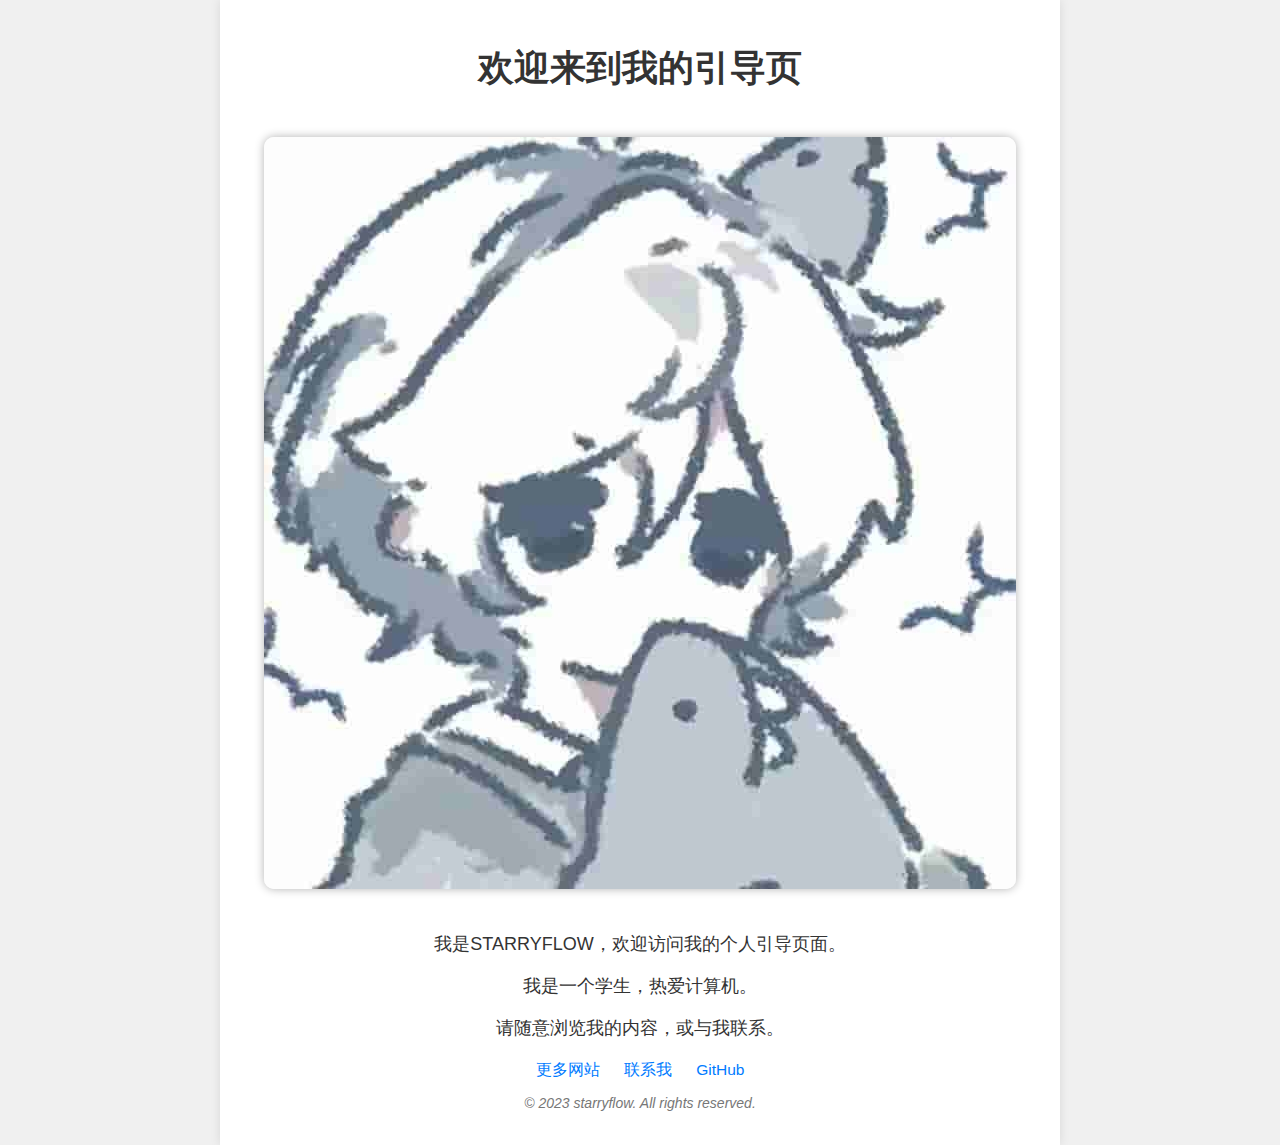
<file: index.html>
<!DOCTYPE html>
<html lang="zh">
<head>
    <meta charset="UTF-8">
    <meta name="viewport" content="width=device-width, initial-scale=1.0">
    <meta name="description" content="thatstarryflow - 我的主页">
    <meta name="keywords" content="starryflow, thatstarryflow, 星流"> 
    <link href="index.css" rel="stylesheet" />
    <title>个人引导页</title>
<body>
    <div class="container">
        <header>
            <h1>欢迎来到我的引导页</h1>
        </header>
    <main>
        <!--使用图床-->
        <img src="i.jpg" alt="头像">
        <p>我是STARRYFLOW，欢迎访问我的个人引导页面。</p>
        <p>我是一个学生，热爱计算机。</p>
        <p>请随意浏览我的内容，或与我联系。</p>
    </main>
       
        <div class="more">
            <a href="moreSite.html">更多网站</a>
            <a href="mailto:starryflow@outlook.com">联系我</a>
            <a href="https://github.com/thatstarryflow" target="_blank">GitHub</a>
        </div>
        <footer>
            <p>&copy; 2023 starryflow. All rights reserved.</p>
        </footer>
    </div>
</body>
    <script src="index.js"></script>
</html>
</file>
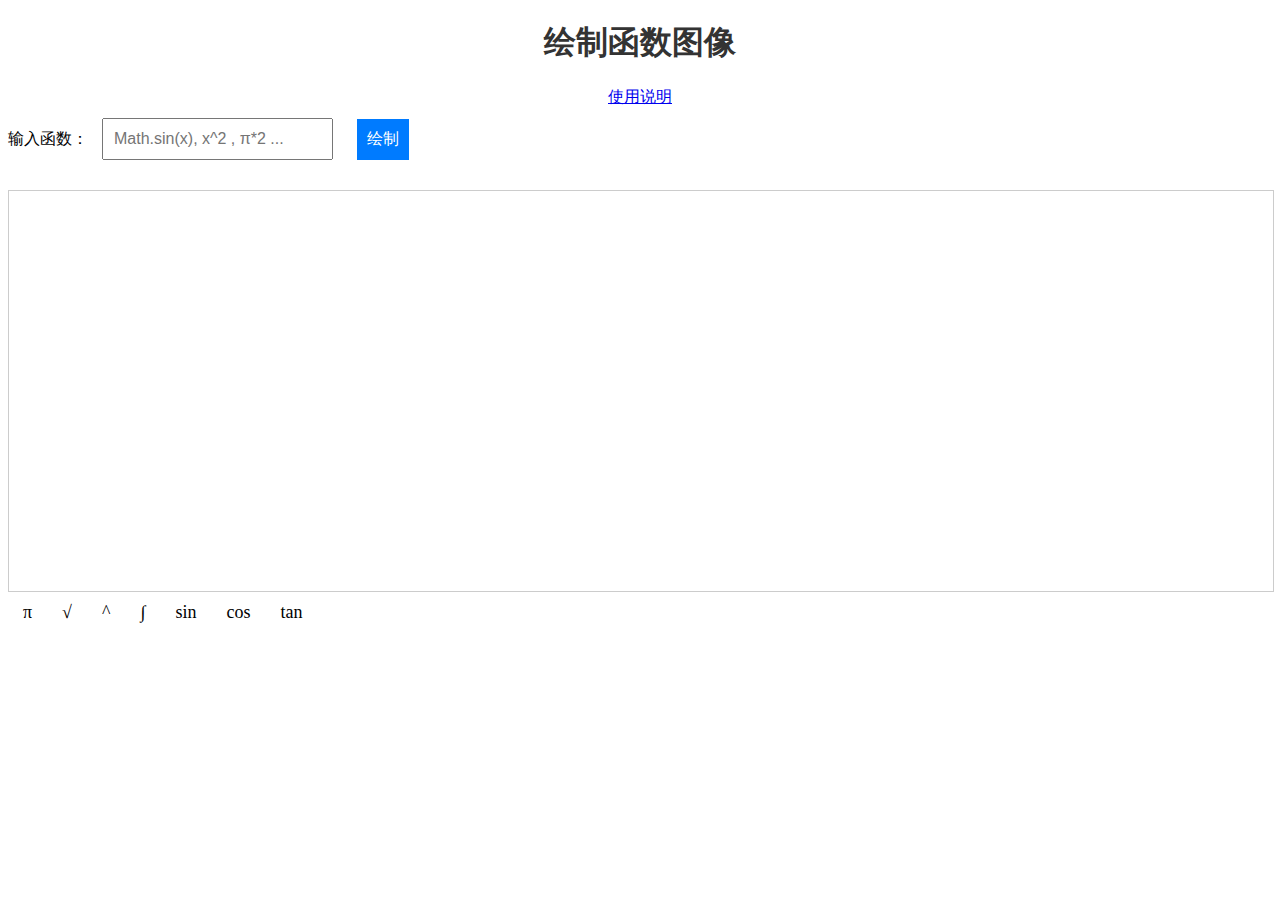
<file: math/index.html>
<!DOCTYPE html>
<html lang="zh">
<head>
    <meta charset="UTF-8">
    <meta name="viewport" content="width=device-width, initial-scale=1.0">
    <script src="https://cdn.plot.ly/plotly-latest.min.js"></script>
    <link href="index.css" rel="stylesheet" />
    <title>绘制函数图像</title>
</head>
<body>
    <h1>绘制函数图像</h1>

    <!-- 说明书页面入口 -->
    <div style="text-align: center;">
        <a href="instructions.html" target="_blank">使用说明</a>
    </div>

    <div>
        <label for="function-input">输入函数：</label>
        <input type="text" id="function-input" placeholder="Math.sin(x), x^2 , π*2 ..." />
        <button onclick="plotFunction()">绘制</button>
    </div>
    <div id="plot-container"></div>

    <!-- 符号面板 -->
    <div id="symbol-panel">
        <span class="symbol-button" onclick="insertSymbol('π')">π</span>
        <span class="symbol-button" onclick="insertSymbol('Math.sqrt()')">√</span>
        <span class="symbol-button" onclick="insertSymbol('^')">^</span>
        <span class="symbol-button" onclick="insertSymbol('∫')">∫</span>
        <span class="symbol-button" onclick="insertSymbol('Math.sin()')">sin</span>
        <span class="symbol-button" onclick="insertSymbol('Math.cos()')">cos</span>
        <span class="symbol-button" onclick="insertSymbol('Math.tan()')">tan</span>
           
        <!-- 添加其他常用符号按钮 -->
    </div>
</body>
    <script src="index.js"></script>
</html>
</file>
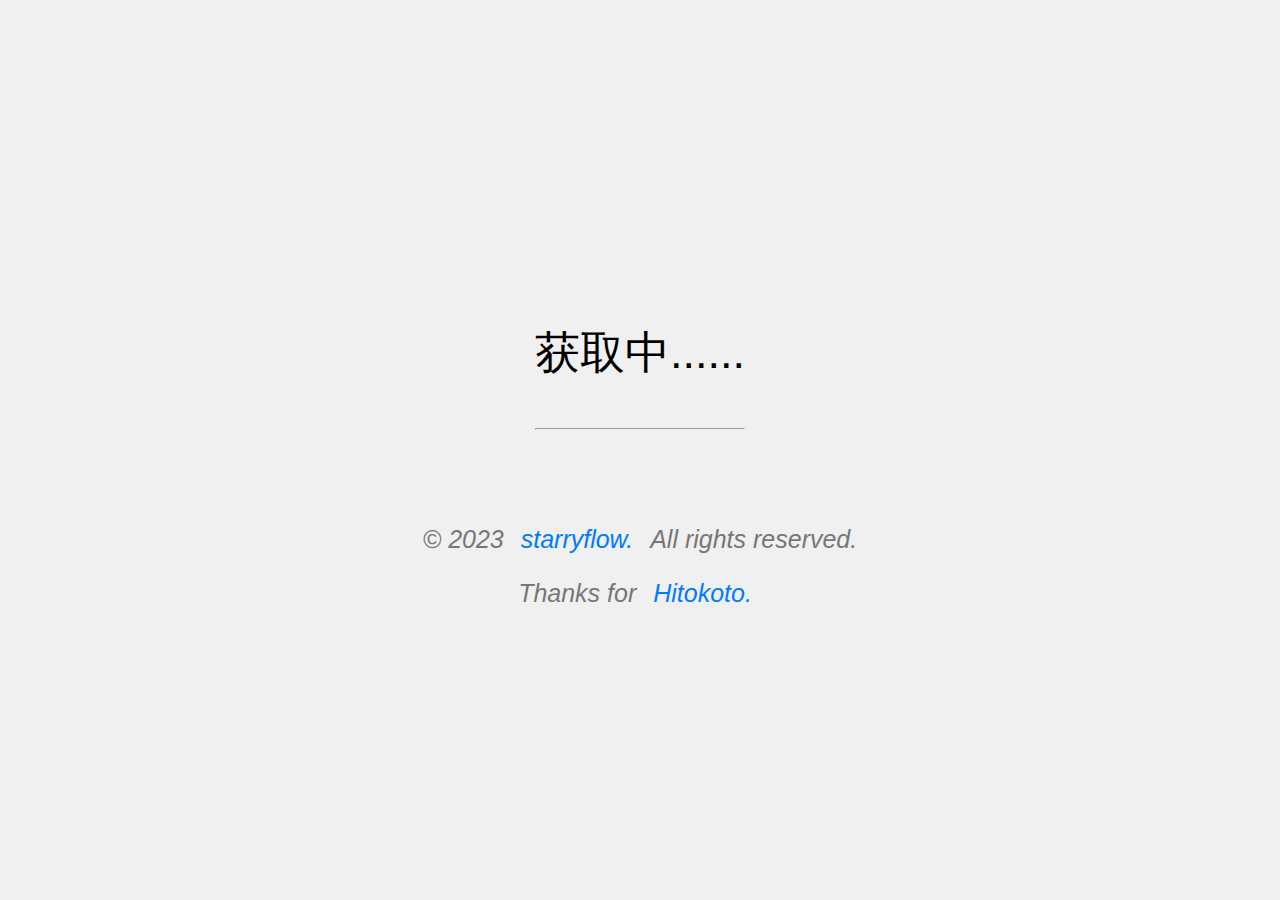
<file: yan/index.html>
<!DOCTYPE html>
<html>
<head>
   <title>一言</title>
    <meta name="description" content="thatstarryflow - 一言">
    <meta name="keywords" content="starryflow, thatstarryflow, 星流, 一言, hitokoto">
   <style>
   body {
            background-color:#f0f0f0;
            display: flex;
            flex-direction: column;
            justify-content: center;
            align-items: center;
            height: 100vh;
            margin: 0;
            font-family: Arial, sans-serif;
        }
        a {
        text-decoration: none;
        color: #007bff;
        margin: 0 10px;
       }
        footer{
        text-align:center;
        font-size: 25px;
        font-style: italic;
        color: #777; /* 更浅的文本颜色 */
      }
        /**hr{
        border:1px solid grey;
        }**/
        .content {
            padding:40px;
            text-align: center;
            font-size: 45px; /* 调整字体大小 */
        }
        .source {
            font-size: 30px; /* 出处和作者字体略小 */
        }
        #back-button {
            display: block;
            width: 60px;
            margin: 20px auto;
            padding: 10px 20px;
            background-color: #007bff;
            color: #fff;
            text-align: center;
            text-decoration: none;
            border-radius: 5px;
           
        }
   </style>
</head>
<body>
    <div class="content">
        <p id="hitokoto_text">获取中......</p>         
          <div class="source">
            <hr \>
            <p id="from_text"></p>
            <p id="test"></p>
        </div>
    </div>
   <!-- <a id="back-button" onclick="getButton()">获取 -></a>-->
    <footer>
            <p>&copy; 2023<a href="//www.oops.cyou"> starryflow. </a>All rights reserved.</p>
            <p>Thanks for <a href ="//hitokoto.cn">Hitokoto.</p>
        </footer>
</body>
    <script src="index.js"></script>
</html>
</file>
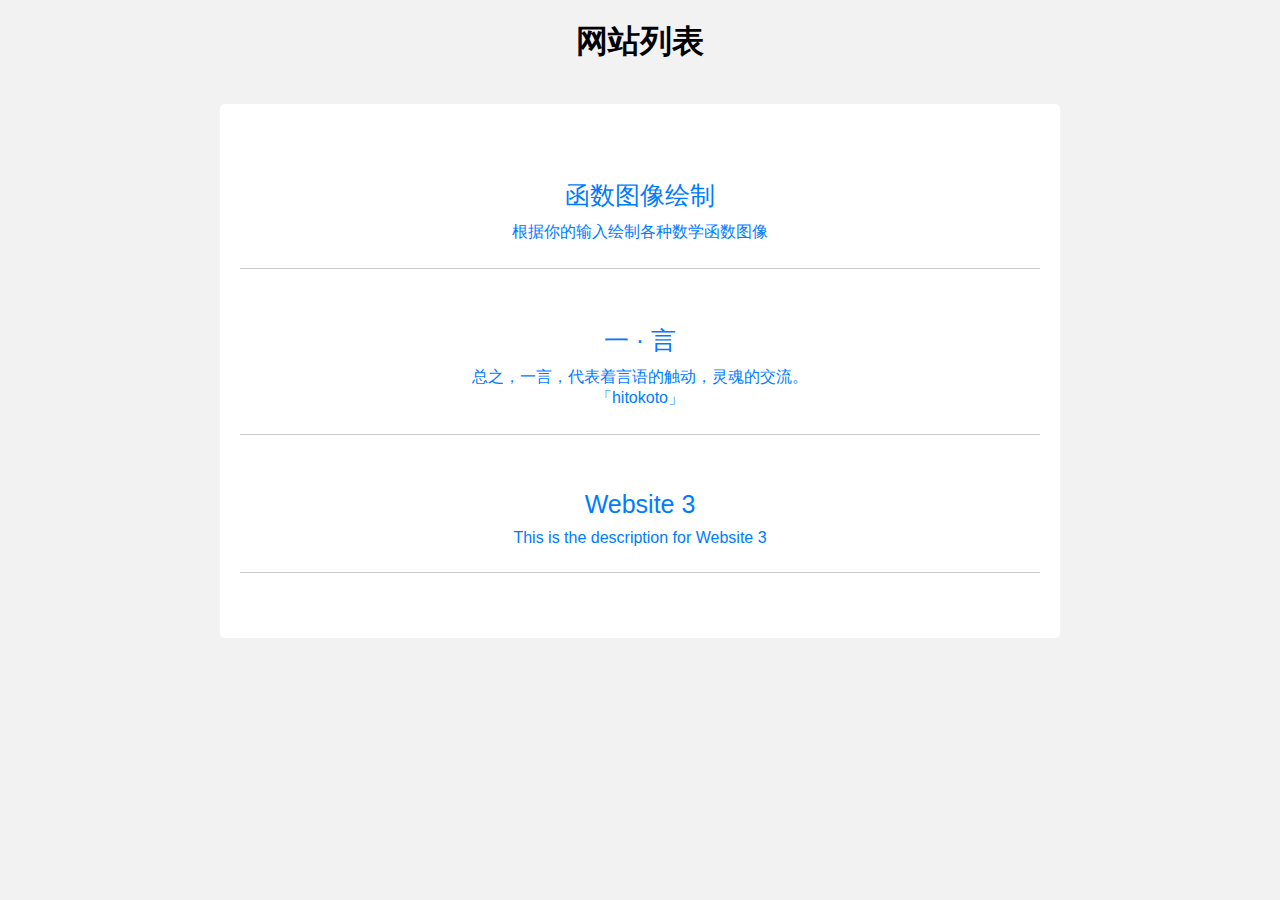
<file: moreSite.html>
<!DOCTYPE html>
<html lang="zh">
<head>
    <meta charset="UTF-8">
    <meta name="viewport" content="width=device-width, initial-scale=1.0">
    <title>网站列表</title>
    <style>
        body {
            font-family: Arial, sans-serif;
            margin: 0;
            padding: 0;
            background-color: #f2f2f2;
        }

        header {
            /**background-color: #fff;**/
           /** color: #fff; **/
            padding: 20px;
            text-align: center;
        }

        h1 {
            margin: 0;
        }

        main {
            max-width: 800px;
            margin: 20px auto;
            padding: 20px;
           background-color: #fff; 
            border-radius: 5px;
        }

        ul {
            list-style: none;
            padding: 0;
        }

        li {
            margin: 45px 0; /* 增加下一个列表项与上一个下划线的距离 */
            padding: 10px 0;
            position: relative; /* 用于定位下划线伪元素 */
            display: flex; /* 使链接和描述垂直排列 */
            flex-direction: column; /* 垂直排列 */
            align-items: center; /* 居中对齐 */
        }

        li::before {
            content: "";
            position: absolute;
            bottom: 0;
            left: 0;
            width: 100%;
            height: 1px;
            background-color: #ccc;
            transition: background-color 0.3s; /* 添加过渡效果 */
        }

        li:hover::before {
            background-color: #007bff; /* 鼠标悬停时的动效颜色 */
        }

        li a {
            text-decoration: none;
            color: #007bff;
           /** font-size: 25px; /* 增大字体大小 */ **/
        }

        li a:hover {
            text-decoration: underline;
            color: #0056b3;
        }

        .description {
            text-align: center;
            margin-top: 10px; /* 略微增加描述与链接的距离 */
        }
        .name{
        font-size: 25px;
        }
    </style>
</head>
<body>
    <header>
        <h1>网站列表</h1>
    </header>
    <main>
        <ul id="website-list">
            <!-- 网站列表项将在JavaScript中生成 -->
        </ul>
    </main>
</body>
    <script>
        // 假设您有一个网站数据数组，每个网站对象包含名称、链接和描述
        const websites = [
            { name: "函数图像绘制", url: "./math", description: "根据你的输入绘制各种数学函数图像" },
            { name: "一 · 言", url: "//yan.oops.cyou", description: "总之，一言，代表着言语的触动，灵魂的交流。<br />「hitokoto」" },
            { name: "Website 3", url: "#", description: "This is the description for Website 3" }
        ];

        // 获取UL元素
        const websiteList = document.getElementById("website-list");

        // 生成网站列表
        websites.forEach(website => {
            const li = document.createElement("li");
            li.innerHTML = `<a class="name" href="${website.url}" target="_blank">${website.name}</a>`;
            const description = document.createElement("p");
            description.className = "description";
            //description.innerText = website.description;
            description.innerHTML = `<a href="${website.url}" target="_blank">${website.description}</a>`;
            li.appendChild(description);
            websiteList.appendChild(li);
        });
    </script>
</html>
</file>
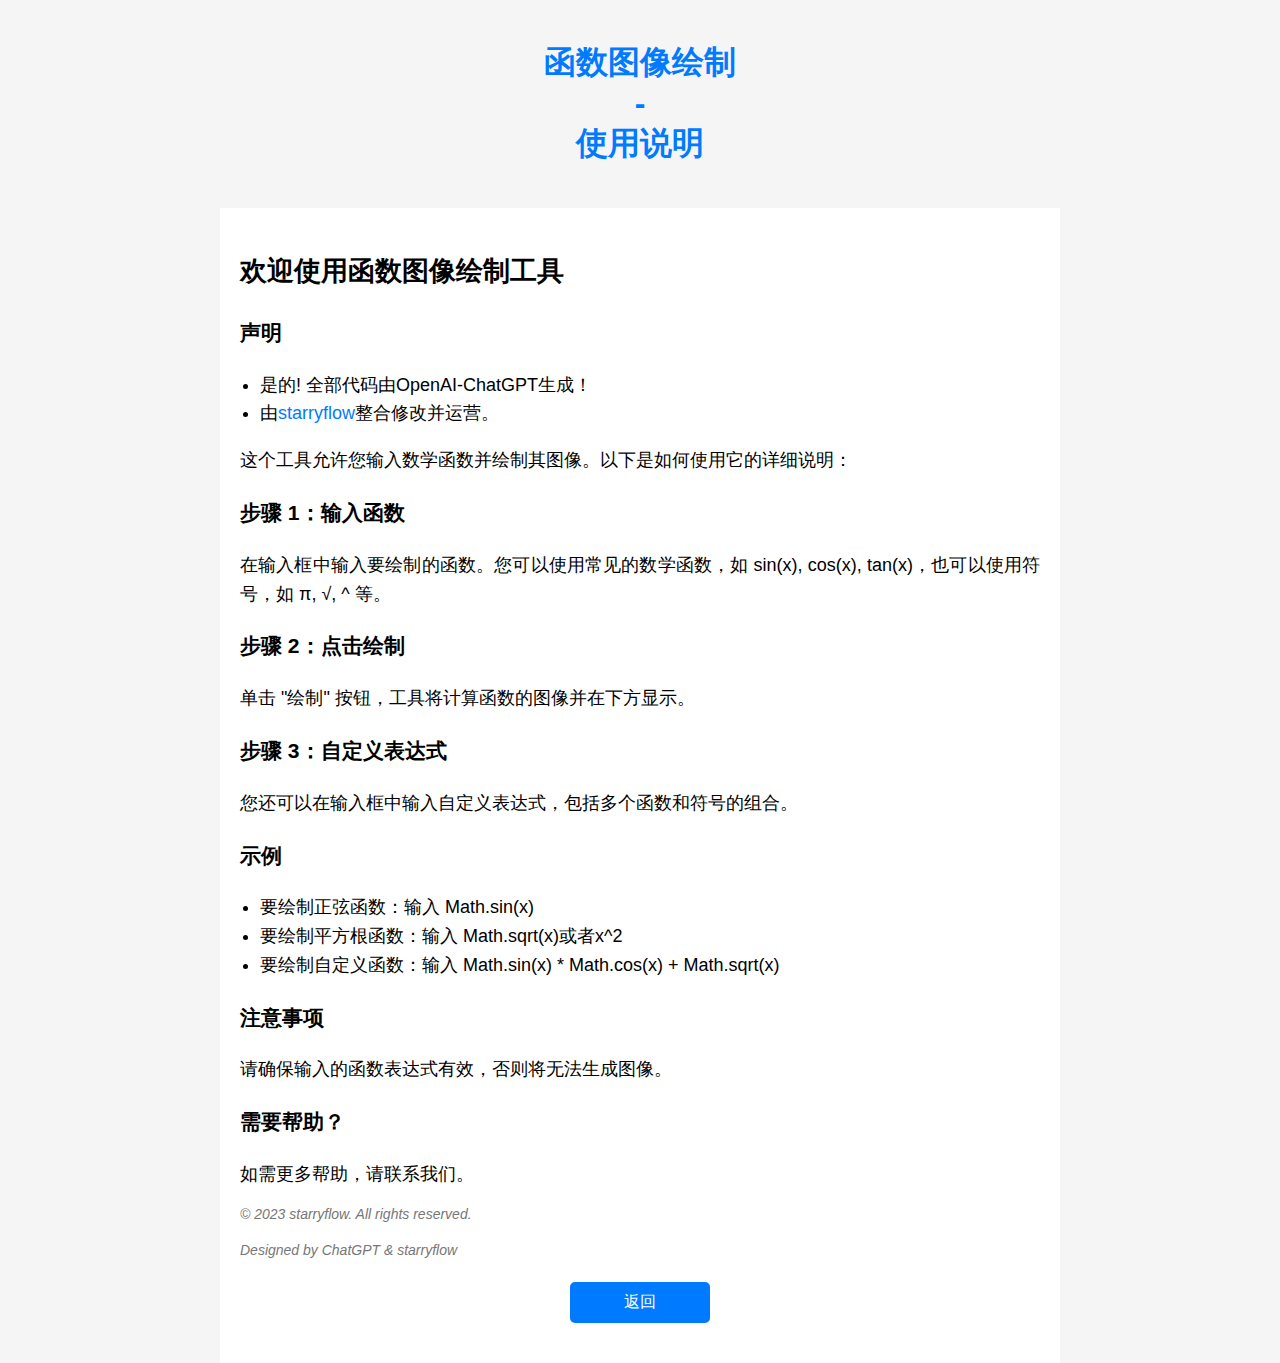
<file: math/instructions.html>
<!DOCTYPE html>
<html lang="zh">
<head>
    <meta charset="UTF-8">
    <meta name="viewport" content="width=device-width, initial-scale=1.0">
    <link href="instructions.css" rel="stylesheet" />
    <title>函数图像绘制 - 使用说明</title>
   
</head>
<body>
    <h1>函数图像绘制 </br>-</br> 使用说明</h1>

    <div id="container">
        <div id="instructions">
            <h2>欢迎使用函数图像绘制工具</h2>
            
            
            <h3>声明</h3>
            <ul>
                <li>是的! 全部代码由OpenAI-ChatGPT生成！</li>
                <li>由<a href="http://about.starryflow.ink/">starryflow</a>整合修改并运营。</li>
            </ul>

            <p>这个工具允许您输入数学函数并绘制其图像。以下是如何使用它的详细说明：</p>

            <h3>步骤 1：输入函数</h3>
            <p>在输入框中输入要绘制的函数。您可以使用常见的数学函数，如 sin(x), cos(x), tan(x)，也可以使用符号，如 π, √, ^ 等。</p>

            <h3>步骤 2：点击绘制</h3>
            <p>单击 "绘制" 按钮，工具将计算函数的图像并在下方显示。</p>

            <h3>步骤 3：自定义表达式</h3>
            <p>您还可以在输入框中输入自定义表达式，包括多个函数和符号的组合。</p>

            <h3>示例</h3>
            <ul>
                <li>要绘制正弦函数：输入 Math.sin(x)</li>
                <li>要绘制平方根函数：输入 Math.sqrt(x)或者x^2</li>
                <li>要绘制自定义函数：输入 Math.sin(x) * Math.cos(x) + Math.sqrt(x)</li>
            </ul>

            <h3>注意事项</h3>
            <p>请确保输入的函数表达式有效，否则将无法生成图像。</p>

            <h3>需要帮助？</h3>
            <p>如需更多帮助，请联系我们。</p>
            
            <div class="copy">
                <p>&copy; 2023 starryflow. All rights reserved.</p>
                <p>Designed by ChatGPT & starryflow</p>
            </div>
            
            
        </div>

        <!-- 返回按钮 -->
        <a id="back-button" href="index.html">返回</a>
    </div>

    <!-- <script>
        // 返回按钮点击事件，可以自定义返回操作
        document.getElementById("back-button").addEventListener("click", function() {
            // 在这里添加返回操作，例如返回到主页或其他页面
            
        });
    </script>-->
</body>
</html>
</file>
<file: index.css>
body {
    font-family: Arial, sans-serif;
    background-color: #f0f0f0;
    margin: 0;
    padding: 0;
}

.container {
    max-width: 800px;
    margin: 0 auto;
    padding: 20px;
    background-color: #fff;
    box-shadow: 0 0 10px rgba(0, 0, 0, 0.1);
}

header {
    text-align: center;
    margin-bottom: 20px;
}

h1 {
    font-size: 36px;
    color: #333;
}

main {
    font-family: 'Arial', sans-serif;
    font-size: 18px;
    color: #333;
    text-align: center;
}

img {
    max-width: 100%;
    height: auto;
    margin: 20px 0;
    border-radius: 10px;
    box-shadow: 0 0 10px rgba(0, 0, 0, 0.3);
}
img:hover {
    transform: scale(1.1);
}
 .more{
    font-size:15.5px;
    text-align: center;
    margin-top: 20px; 
}

a {
    text-decoration: none;
    color: #007bff;
    margin: 0 10px;
}
footer{
        text-align:center;
        font-size: 14px;
        font-style: italic;
        color: #777; /* 更浅的文本颜色 */
    }
</file>
<file: math/index.css>
/* 添加样式到标题 */
        h1 {
            text-align: center;
            color: #333;
        }

        /* 输入框和按钮样式 */
        input[type="text"], button {
            padding: 10px;
            font-size: 16px;
            margin: 10px;
        }

        /* 按钮背景颜色和文字颜色 */
        button {
            background-color: #007bff;
            color: #fff;
            border: none;
            cursor: pointer;
        }

        /* 绘图区域容器样式 */
        #plot-container {
            width: 100%;
            height: 400px;
            border: 1px solid #ccc;
            margin-top: 20px;
        }

        /* 符号面板的样式 */
        #symbol-panel {
            display: flex;
            flex-wrap: wrap;
        }

        .symbol-button {
            padding: 5px 10px;
            margin: 5px;
            font-size: 18px;
            cursor: pointer;
        }
</file>
<file: math/instructions.css>
/* 添加样式到整个页面 */
        body {
            font-family: Arial, sans-serif;
            margin: 0;
            padding: 0;
            background-color: #f5f5f5;
        }
 
 
        .copy{
        font-size: 14px;
        font-style: italic;
        color: #777; /* 更浅的文本颜色 */
        }
 
 
 
        /* 添加样式到标题 */
        h1 {
            text-align: center;
            color: #007bff;
            padding: 20px 0;
        }

        /* 添加样式到容器 */
        #container {
            max-width: 800px;
            margin: 0 auto;
            padding: 20px;
            background-color: #fff;
           /** 
           立体盒子
           box-shadow: 0px 0px 10px rgba(0, 0, 0, 0.1);
           **/
        }

        /* 添加样式到说明文本 */
        #instructions {
            font-size: 18px;
            line-height: 1.6;
            text-align: justify;
            margin-top: 20px;
        }

        /* 添加样式到链接 */
        a {
            text-decoration: none;
            color: #007bff;
        }

        /* 添加样式到列表项 */
        ul {
            padding-left: 20px;
            margin-top: 10px;
        }

        /* 添加样式到段落 */
        p {
            margin-bottom: 10px;
        }

        /* 添加样式到按钮 */
        #back-button {
            display: block;
            width: 100px;
            margin: 20px auto;
            padding: 10px 20px;
            background-color: #007bff;
            color: #fff;
            text-align: center;
            text-decoration: none;
            border-radius: 5px;
        }
</file>
